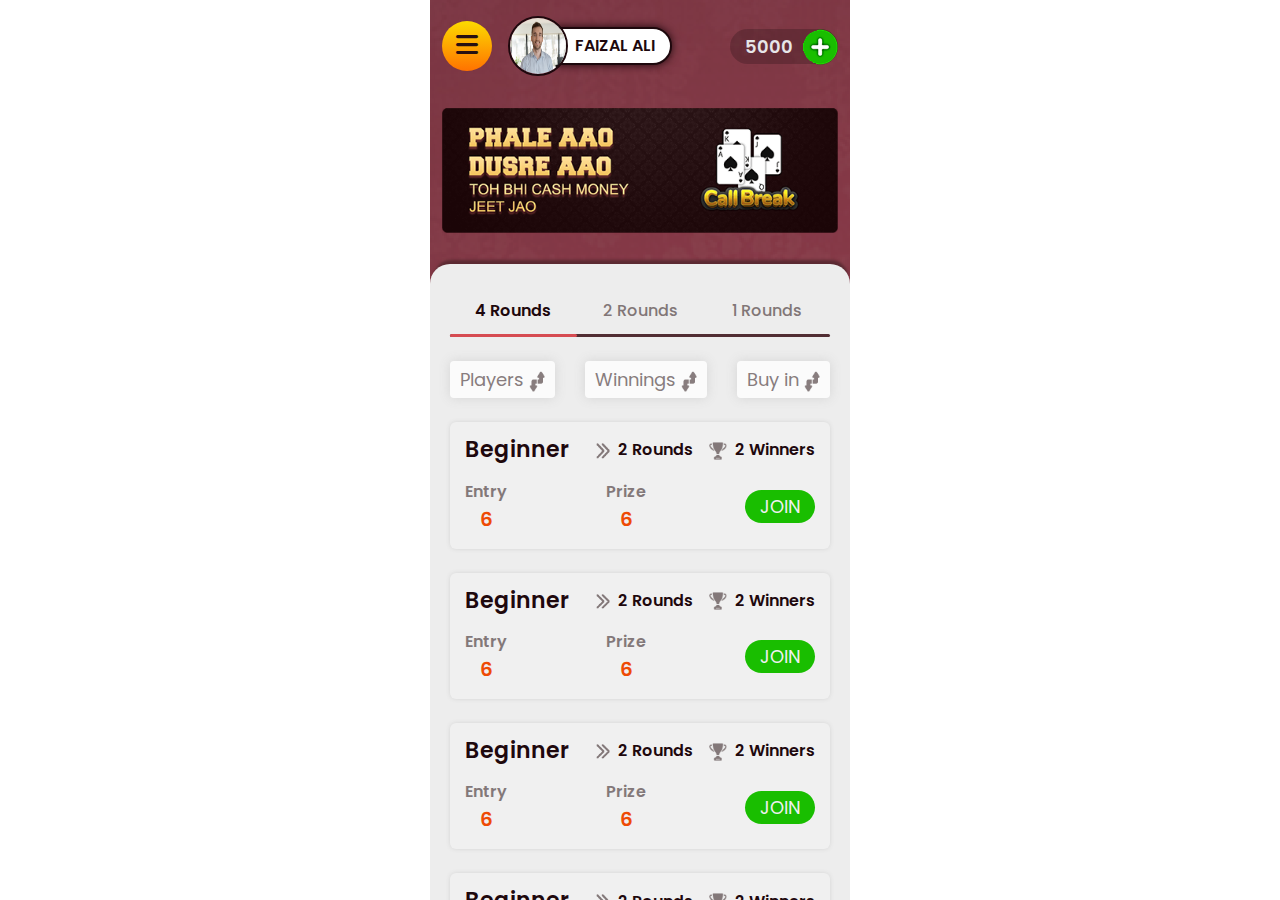
<file: lobby.html>
<!DOCTYPE html>
<html>
<head>
	<meta charset="UTF-8">
    <meta name="viewport" content="width=device-width,initial-scale=1">
	<title>CallBreak Table</title>
	<link rel="stylesheet" type="text/css" href="assets/css/bootstrap.min.css">
	<link rel="stylesheet" type="text/css" href="assets/css/style.css">
	<link rel="stylesheet" type="text/css" href="assets/Fontawsome/css/all.min.css">
	<link href="https://fonts.googleapis.com/css2?family=Poppins:wght@400;500;600;700;800;900&display=swap" rel="stylesheet">
</head>
<body class="lobby-body">

<div class="lobby-fullpage overflow-hidden">
  <div class="lobby-header container-fluid py-3 position-relative">
  <div class="row justify-content-between align-items-center">
    <div class="w-auto d-flex align-items-center">
      <button class="back-btn me-3 lobbymenuBtn"><i class="fa-solid fa-bars" style="color: #261012;"></i></button>
      <!-- -----------------Menu------------------------- -->

      <div class="lobbyMenu position-absolute top-0">
        <button class="btn text-uppercase menumodaltext landscape-block">
          <img src="assets/img/list.png">Menu
        </button>
        <button class="lobbyclose-btn" data-bs-dismiss="modal"><i class="fa-solid fa-xmark"></i></button>

        <ul class="pokerMenu-list">
          <li class="d-block">
            <a href="#" class="text-capitalize pokernav-item"><i class="fa-solid fa-forward-step"></i> transaction</a>
          </li>
          <li class="d-block">
            <a href="#" class="text-capitalize pokernav-item"><img src="assets/img/cash.png" width="24">KYC</a>
          </li>
          <li class="d-block">
            <a href="#" class="text-capitalize pokernav-item"><i class="fa-solid fa-person-arrow-up-from-line"></i> Bank Details</a>
          </li>
          <li class="d-block">
            <a href="#" class="text-capitalize pokernav-item"><i class="fa-solid fa-person-arrow-up-from-line"></i> Deposit History </a>
          </li>
          <li class="d-block">
            <a href="#" class="text-capitalize pokernav-item"><i class="fa-solid fa-question"></i> My Transactions</a>
          </li>
          <li class="d-block">
            <a href="#" class="text-capitalize pokernav-item"><i class="fa-solid fa-right-from-bracket"></i> My Invitations</a>
          </li>
          <li class="d-block">
            <a href="#" class="text-capitalize pokernav-item"><i class="fa-solid fa-right-from-bracket"></i> Player Invitations</a>
          </li>
          <li class="d-block">
            <button class="text-uppercase logout-lobbybtn">LOgout</button>
          </li>
        </ul>

      </div>

<!-- -----------------Menu------------------------- -->
      <div class="d-flex align-items-center lobby-profile">
        <img src="assets/img/profile.jpg" class="position-relative" style="z-index: 1;" />
        <p class="text-uppercase mb-0">
          Faizal Ali
        </p>
      </div>
  </div>
    <div class="w-auto">
      <button class="lobby-addcashbtn position-relative">5000 <img class="position-absolute top-0 end-0" src="assets/img/addcashlobby.png" /></button>
    </div>
</div>
</div>

<div class="container-fluid lobby-banner py-3">
  <img class="w-100" src="assets/img/lobby-banner.png" />
</div>

<div class="w-100 lobby-tabs">
  <div class="nav nav-tabs flex-nowrap" id="nav-tab" role="tablist">
    <button class="nav-link active" id="round4-tab" data-bs-toggle="tab" data-bs-target="#round4" type="button" role="tab" aria-controls="nav-home" aria-selected="true">4 Rounds</button>
    <button class="nav-link" id="round2-tab" data-bs-toggle="tab" data-bs-target="#round2" type="button" role="tab" aria-controls="nav-profile" aria-selected="false">2 Rounds</button>
    <button class="nav-link" id="round1-tab" data-bs-toggle="tab" data-bs-target="#round1" type="button" role="tab" aria-controls="nav-contact" aria-selected="false">1 Rounds</button>
  </div>
<div class="tab-content mt-4" id="nav-tabContent">
  <div class="tab-pane fade show active" id="round4" role="tabpanel" aria-labelledby="round4-tab">
    <div class="row justify-content-between flex-nowrap">
      <div class="w-auto">
        <button class="players-winning-btn">Players <img src="assets/img/filter.png" width="16" /></button>
      </div>
      <div class="w-auto">
        <button class="players-winning-btn">Winnings <img src="assets/img/filter.png" width="16" /></button>
      </div>
      <div class="w-auto">
        <button class="players-winning-btn">Buy in <img src="assets/img/filter.png" width="16" /></button>
      </div>

    </div>

    <div class="join-beginner w-100 mt-4">
      <div class="row join-beginner-header justify-content-between align-items-center">
        <div class="w-auto">
          <h2>Beginner</h2>
        </div>
        <div class="w-auto d-flex align-items-center">
          <p class="mb-0 me-3"><img class="me-1" src="assets/img/round.png" width="14" /> 2 Rounds</p>
          <p class="mb-0"><img class="me-1" src="assets/img/trophy-lobby.png" width="18" /> 2 Winners</p>
        </div>
      </div>

      <div class="row join-beginner-body justify-content-between align-items-center mt-3">
        <div class="w-auto">
          <p class="text-center mb-0">Entry<span class="d-block">6</span></p>
        </div>
        <div class="w-auto">
          <p class="text-center mb-0">Prize<span class="d-block">6</span></p>
        </div>
        <div class="w-auto">
          <button class="text-uppercase">Join</button>
        </div>

      </div>

    </div>

    <div class="join-beginner w-100 mt-4">
      <div class="row join-beginner-header justify-content-between align-items-center">
        <div class="w-auto">
          <h2>Beginner</h2>
        </div>
        <div class="w-auto d-flex align-items-center">
          <p class="mb-0 me-3"><img class="me-1" src="assets/img/round.png" width="14" /> 2 Rounds</p>
          <p class="mb-0"><img class="me-1" src="assets/img/trophy-lobby.png" width="18" /> 2 Winners</p>
        </div>
      </div>

      <div class="row join-beginner-body justify-content-between align-items-center mt-3">
        <div class="w-auto">
          <p class="text-center mb-0">Entry<span class="d-block">6</span></p>
        </div>
        <div class="w-auto">
          <p class="text-center mb-0">Prize<span class="d-block">6</span></p>
        </div>
        <div class="w-auto">
          <button class="text-uppercase">Join</button>
        </div>

      </div>

    </div>

    <div class="join-beginner w-100 mt-4">
      <div class="row join-beginner-header justify-content-between align-items-center">
        <div class="w-auto">
          <h2>Beginner</h2>
        </div>
        <div class="w-auto d-flex align-items-center">
          <p class="mb-0 me-3"><img class="me-1" src="assets/img/round.png" width="14" /> 2 Rounds</p>
          <p class="mb-0"><img class="me-1" src="assets/img/trophy-lobby.png" width="18" /> 2 Winners</p>
        </div>
      </div>

      <div class="row join-beginner-body justify-content-between align-items-center mt-3">
        <div class="w-auto">
          <p class="text-center mb-0">Entry<span class="d-block">6</span></p>
        </div>
        <div class="w-auto">
          <p class="text-center mb-0">Prize<span class="d-block">6</span></p>
        </div>
        <div class="w-auto">
          <button class="text-uppercase">Join</button>
        </div>

      </div>

    </div>

    <div class="join-beginner w-100 mt-4">
      <div class="row join-beginner-header justify-content-between align-items-center">
        <div class="w-auto">
          <h2>Beginner</h2>
        </div>
        <div class="w-auto d-flex align-items-center">
          <p class="mb-0 me-3"><img class="me-1" src="assets/img/round.png" width="14" /> 2 Rounds</p>
          <p class="mb-0"><img class="me-1" src="assets/img/trophy-lobby.png" width="18" /> 2 Winners</p>
        </div>
      </div>

      <div class="row join-beginner-body justify-content-between align-items-center mt-3">
        <div class="w-auto">
          <p class="text-center mb-0">Entry<span class="d-block">6</span></p>
        </div>
        <div class="w-auto">
          <p class="text-center mb-0">Prize<span class="d-block">6</span></p>
        </div>
        <div class="w-auto">
          <button class="text-uppercase">Join</button>
        </div>

      </div>

    </div>


  </div>
  <div class="tab-pane fade" id="round2" role="tabpanel" aria-labelledby="round2-tab">...</div>
  <div class="tab-pane fade" id="round1" role="tabpanel" aria-labelledby="round1-tab">...</div>
</div>

</div>


</div>




<script src="assets/js/bootstrap.min.js"></script>
<script src="assets/js/jquery.min.js"></script>

<script>
  $(".lobbymenuBtn").click(function(){
  $(".lobbyMenu").toggleClass("lobbyMenu-open");
  });
  $(".lobbyclose-btn").click(function(){
    $(".lobbyMenu").removeClass("lobbyMenu-open");
  });
  $(".settingsBtn").click(function(){
  $(".settingpopup").toggleClass("settingpopup-open");
  });
  $(".settingpopup button i").click(function(){
  $(".settingpopup").removeClass("settingpopup-open");
});
</script>

</body>
</html>
</file>
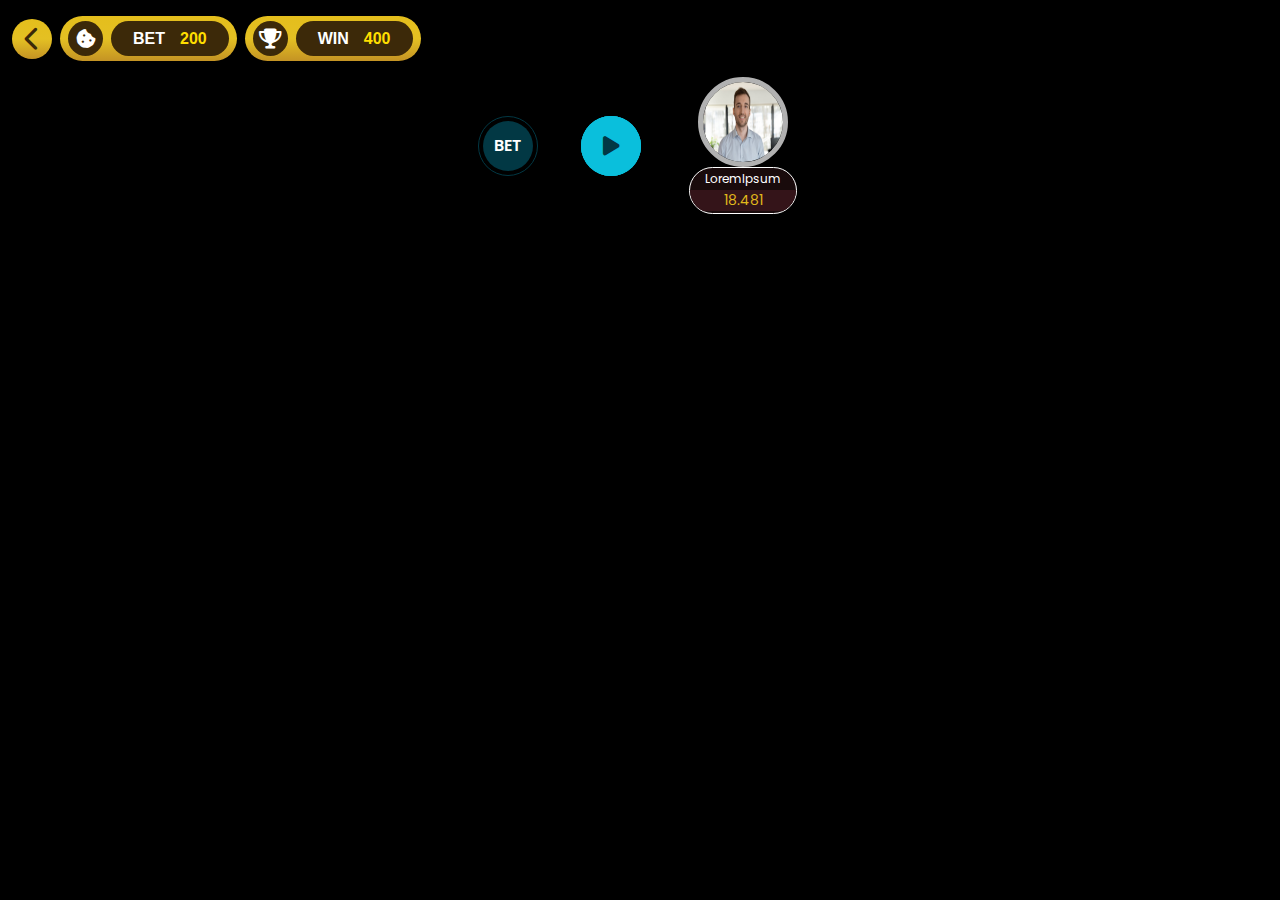
<file: table.html>
<!DOCTYPE html>
<html>
<head>
	<meta charset="UTF-8">
    <meta name="viewport" content="width=device-width,initial-scale=1">
	<title>CallBreak Table</title>
	<link rel="stylesheet" type="text/css" href="assets/css/bootstrap.min.css">
	<link rel="stylesheet" type="text/css" href="assets/css/style.css">
	<link rel="stylesheet" type="text/css" href="assets/Fontawsome/css/all.min.css">
	<link href="https://fonts.googleapis.com/css2?family=Poppins:wght@400;500;600;700;800;900&display=swap" rel="stylesheet">
</head>
<body class="callbreak-bodysecond">

<div class="w-100 overflow-hidden">
  <div class="callbreak-header container-fluid py-3">
  <div class="row justify-content-between">
    <div class="w-auto d-flex align-items-center">
        <button class="backbtn me-2 border-0"><i class="fa-solid fa-chevron-left"></i></button>
        <!-- <div class="d-flex userprofile align-items-center me-5">
          <img src="assets/img/user-thumbnail.jpg" />
          <p>1234567890</p>
        </div> -->
        <div class="d-flex">
          <div class="winpoint me-2">
            <i class="fa-solid fa-cookie-bite"></i>
            <p class="mb-0"><strong>bet</strong><span>200</span></p>
          </div>
          <div class="winpoint">
            <i class="fa-solid fa-trophy"></i>
            <p class="mb-0"><strong>win</strong><span>400</span></p>
          </div>
          <!-- <button class="addcasebtn me-5" style="margin-left: 0;"><i class="fa-solid fa-plus"></i>&nbsp;&nbsp;7545</button> -->
          <!-- <button class="addcasebtn m-0">Add Cash&nbsp;&nbsp;<i class="fa-solid fa-plus"></i></button> -->
        </div>
      </div>
</div>
</div>

<div class="container-fluid">
  <div class="container callbreaktable-container-second">
    <div class="callbreaktablegame-second w-100 position-relative d-flex align-items-center justify-content-center mb-4">
      <div class="bet text-uppercase position-relative me-5">bet</div>
      <div class="bet text-uppercase position-relative newgames-bet video-play-button">
      <!-- <span class="char1">N</span>
      <span class="char2">E</span>
      <span class="char3">W</span>
      <span class="char4">G</span>
      <span class="char5">A</span>
      <span class="char6">M</span>
      <span class="char7">E</span> -->
      <i class="fa-solid fa-play"></i>
    </div>

    <div class="calluser-profile text-center ms-5">
      <img src="assets/img/profile.jpg" />
      <p class="mb-0">LoremIpsum <span class="d-block">18.481</span></p>
    </div>

    </div>
  </div>
</div>



</div>



<script src="assets/js/bootstrap.min.js"></script>
<script src="assets/js/jquery.min.js"></script>

</body>
</html>
</file>
<file: assets/css/style.css>
:root {
	--maincolor:#4bb84d;
}
* {
	font-family: 'Poppins', sans-serif;
  color: #fff;
  box-sizing: border-box;
  margin: 0;
  padding: 0;
}
body {
  color: #fff;
  background: url('../img/bg.png') no-repeat;
  background-size: cover;
}
img {max-width: 100%;}
ul {
  list-style: none;
  padding: 0;
}
a {
  text-decoration: none;
}
.back-btn {
  background: linear-gradient(#fcdb00, #ff7200);
  border: 0;
  width: 50px;
  height: 50px;
  border-radius: 50%;
  font-size: 25px;
}
.moneytrophy::after, .gradient-border::after {
  position: absolute;
  top: -1px;
  bottom: -1px;
  left: -1px;
  right: -1.8px;
  background: linear-gradient(to right, #fffe00, #d2732a);
  content: '';
  z-index: -1;
  border-radius: 25px;
}
.moneytrophy {
  background: #160002;
  border-radius: 25px;
  position: relative;
}
.moneytrophy button {
  color: #fff;
  font-weight: 600;
  padding: 5px 25px;
  font-size: 20px;
  position: relative;
}
.moneytrophy button:first-child::after {
  content: "";
  display: block;
  width: 1px;
  height: 106%;
  background: linear-gradient(to right, #fffe00, #d2732a);
  position: absolute;
  right: 0;
  top: -1px;
}
.round-btn {
  background: #160002;
  border-radius: 25px;
  position: relative;
  color: #fff;
  font-weight: 600;
  padding: 5px 15px;
  font-size: 20px;
  border: 2px solid #fcee21;
}
.round-btn span {
  color: #64ff00;
}
.callbreaktablegame {
  background: url('../img/table.png') no-repeat;
  background-size: cover;
  height: 558px;
  background-position: center;
}
.callbrak-user, .callbrak-usertb{
padding: 0px;
width: 130px;
height: 130px;
border-radius: 50%;
}
.gradient-border::after {
  position: absolute;
top: -2px;
bottom: -2px;
left: -2px;
right: -2px;
background: linear-gradient(to bottom, #fffe00, #d2732a);
content: '';
border-radius: 50%;
z-index: 1
}
.userName {
  text-align: center;
  width: 100%;
  display: block;
  background: #160002;
  font-size: 12px;
  padding: 2px 2px;
  border-top: 1px solid #ff8600;
  position: relative;
  z-index: 1;
}
.user-profile-card img {
  margin-left: -91px;
  width: 30px;
}
.user-profile-card img {
  margin-left: -21px;
  width: 32px;
}
.user-profile-card {
  position: absolute;
  bottom: -1px;
}
.callbrak-usertb {
  top: -11%;
}
.user-point {
  position: absolute;
  top: 15%;
  right: -80%;
  background: #160002;
  border-radius: 25px;
  padding: 6px 8px;
  height: 44px;
}
.user-point span, .userpoint-d {
  background: linear-gradient(#d3d3d3, #a5a5a5);
  color: #000;
  font-weight: 600;
  padding: 2px;
  font-size: 18px;
  border-radius: 50%;
  width: 32px;
  height: 32px;
  text-align: center;
}
.user-point span:last-child {
  background: linear-gradient(#c9f538, #99a400);
}
.userpoint-d {
  background: linear-gradient(#ffbfbf, #ff5f5f);
  bottom: -12%;
  right: -25px;
}
.callbrak-usertb2, .callbrak-usertb3 {
  left: 0;
  top: 25%;
}
.callbrak-usertb3 {
  left: inherit;
  right: 0;
}
.callbrak-usertb2 .user-point {
  top: inherit;
  bottom: 48%;
  right: 0;
}
.callbrak-usertb2 .user-point, .callbrak-usertb3 .user-point {
  top: 110%;
  right: inherit;
  left: 13px;
  width: 88px;
}
.callbreak-active::before {
  content: "";
  display: block;
  border: 2px solid #fff;
  position: absolute;
  left: -8%;
  top: -8%;
  width: 116%;
  height: 116%;
  border-radius: 50%;
  box-shadow: 0 0 20px #68a904;
}
.callbrak-usertb3 .userpoint-d {
  left: -25px;
  right: inherit;
}
.callbrak-usertb4 .user-point {
  height: auto;
}
.callbrak-usertb4 .user-point p {
  font-size: 14px;
  margin-bottom: 3px !important;
}
.callbrak-usertb4 .user-point {
  height: auto;
  padding: 5px 5px;
  width: 100px;
  border-radius: 2px 22px 2px 22px;
}
.callbrak-usertb4 {
  position: absolute;
  bottom: 8px;
  z-index: 11
}
.allcards img {
  margin-left: -50px;
  box-shadow: 0 0 10px #818181;
  width: 115px;
}
.allcards {
  position: absolute;
  bottom: -45px;
}
.gamemain-card {
  width: 120px;
  height: 120px;
  top: 27%;
}
.gamemain-card img {
  width: 120px;
  box-shadow: 0 0 8px #000;
}
.addbit-btn {
  background: linear-gradient(#fcdb00, #ff7200);
  border: 0;
  width: 60px;
  height: 60px;
  border-radius: 50%;
  font-size: 32px;
  color: #000;
  font-weight: 600;
  box-shadow: 0 0 5px #000;
  margin: 32px 15px;
  position: relative;
}
.yourbid h2 {
  margin: 0;
    margin-bottom: 0px;
  text-transform: uppercase;
  font-weight: 700;
  text-shadow: 0 0 6px #000;
  letter-spacing: 1px;
  font-size: 35px;
  margin-bottom: 10px;
}
.yourbid {
  padding: 15px;
  z-index: 11;
  top: 9%;
}
.confirm-btn {
  background: #160002;
  text-transform: capitalize;
  font-weight: 500;
  font-size: 18px;
  padding: 4px 30px;
  border-radius: 25px;
  border: 2px solid #fff;
}
.addbit-active-btn::before {
  content: "";
  display: block;
  width: 120%;
  height: 120%;
  position: absolute;
  border: 2px solid #fff;
  border-radius: 50%;
  left: -6px;
  top: -6px;
}
.yourbid::before {
  content: "";
  display: block;
  width: 100%;
  height: 100%;
  background: linear-gradient(to right, transparent, #a6aa38 50%, transparent 100%);
  position: absolute;
  opacity: 0.6;
  z-index: -1;
}
.confirm-btn:hover {
  background: #fff;
  color: #160002;
}
.scoreboard .modal-content {
  background: #160002;
  border: 1px solid #fff;
}
.scoreboard .btn-close {
  background: linear-gradient(#ffbfbf, #ff5f5f);
  border-radius: 50%;
  color: #fff;
  right: 20px;
  opacity: 1;
width: 28px;
height: 28px;
}
.scoreboard .modal-header h5 {
  font-weight: 700;
  font-size: 32px;
}
.scoreboard .btn-close i {
  font-size: 35px;
  color: #000;
}
.scoreboard .btn-close {
  background: linear-gradient(#ffbfbf, #ff5f5f);
  border-radius: 50%;
  color: #000;
  right: 20px;
  opacity: 1;
  width: 32px;
  height: 32px;
}
.scoreboard .btn-close i {
  font-size: 35px;
  color: #000;
  position: relative;
  top: -2px;
}
.scoreboard .table thead, .trborder {
  border-bottom: 2px solid #772d36;
}
.trborder {
 border-top: 2px solid #772d36; 
}
.scoreboard .table tfoot tr td {
  color: #fcee21;
}
.scoreboard .table tr td, .scoreboard .table tr th {
  font-weight: 500;
  font-weight: 600;
}  
.exitModaldiv .modal-body h6 {
  color: #fcee21;
  font-weight: 800;
  font-size: 22px;
  margin-bottom: 45px;
}
.noyes-btn {
  background: #ff0000;
  color: #160002;
  font-weight: 600;
  font-size: 18px;
  border: 1.9px solid #fff;
  padding: 5px 8px;
  border-radius: 25px;
  min-width: 100px;
}
.callbreaktable-container {
  max-width: 1140px;
}


@media (max-width: 1140px) {
  .callbreaktable-container {
  max-width: 926px;
}
.callbreaktablegame {
  height: 455px;
}

}


@media (max-width: 991px) {
  .callbreaktable-container {
  max-width: 735px;
}
.callbreaktablegame {
  height: 350px;
}
.callbrak-user, .callbrak-usertb {
  width: 90px;
  height: 90px;
}
.user-point span, .userpoint-d {
  width: 26px;
  height: 26px;
  font-size: 16px;
}
.user-point {
  padding: 2px 6px;
  height: 33px;
}
.back-btn {
  width: 30px;
  height: 30px;
  font-size: 18px;
}
.moneytrophy button img {
  width: 20px;
}
.moneytrophy button, .round-btn {
  padding: 3px 10px;
  font-size: 16px;
}
.moneytrophy button img.me-3 {
  margin-right: 5px !important;
}
.moneytrophy button img.ms-3 {
  margin-left: 5px !important;
}
.round-btn {
  border: 1px solid #fcee21;
}
.back-btn.me-4, .round-btn.me-4 {
  margin-right: 10px !important;
}
.addbit-btn {
  width: 40px;
  height: 40px;
  font-size: 18px;
  margin: 10px;
}
.addbit-active-btn::before {
  left: -9%;
  top: -8%;
}
.yourbid h2 {
  font-size: 22px;
  margin-bottom: 5px;
  margin-top: 10px;
}
.callbrak-usertb2 .user-point, .callbrak-usertb3 .user-point {
  width: auto;
}
.gamemain-card img {
  width: 60px;
}
.allcards img {
  margin-left: -30px;
  width: 70px;
}
.gamemain-card img:last-child {
  bottom: -20% !important;
  left: 0;
  right: 0;
  margin: 0px auto;
}
.gamemain-card img:first-child {
  top: -10% !important;
  margin: 0px auto;
  left: 0;
  right: 0;
}
.gamemain-card img:nth-child(3) {
  right: -21% !important;
  top: 0;
}
.gamemain-card img:nth-child(3) {
  right: -21% !important;
  top: 21%;
}
.gamemain-card img:nth-child(2) {
  left: -21% !important;
  top: 21%;
}



}


@media (max-width: 767px) and (orientation: landscape) {
  .callbrak-user, .callbrak-usertb {
  width: 60px;
  height: 60px;
}
.user-profile-card img {
  margin-left: -19px;
  width: 25px;
}
.userName {
  font-size: 10px;
}
.allcards img {
  margin-left: -25px;
  width: 60px;
}
.allcards {
  position: absolute;
  bottom: 0px;
}
.callbreaktable-container {
  max-width: 500px;
}
.callbreaktablegame {
  height: 240px;
}
.gamemain-card img {
  width: 40px;
}
.gamemain-card img:last-child {
  bottom: 20% !important;
}
.gamemain-card img:nth-child(3) {
  right: 0% !important;
}
.gamemain-card img:nth-child(2), .callbrak-usertb3 .user-point {
  left: 0% !important;
}
.callbrak-usertb2 .user-point, .callbrak-usertb3 .user-point {
  width: 72px;
}

}



/* ----------------- CallBreak Table ----------------- */

.backbtn {
  background: linear-gradient(to top, #c49324, #e4c023, #e4be1c);
  width: 40px;
  height: 40px;
  border-radius: 50%;
  font-size: 18px;
  display: flex;
  align-items: center;
  justify-content: center;
}
.backbtn i {
  color: #3c2909;
  font-size: 25px;
}
.winpoint {
  background: linear-gradient(to top, #c49324, #e4c023, #e4be1c);
  padding: 5px 8px;
  border-radius: 25px;
  display: flex;
  align-items: center;
}
.winpoint .profileimage {
  width: 40px;
  height: 40px;
  background: #3b2400;
  border-radius: 50%;
  padding: 2px;
}
.winpoint p {
  background: #3c2909;
  text-transform: uppercase;
  height: 35px;
  display: flex;
  align-items: center;
  justify-content: center;
  border-radius: 25px;
  margin-left: 8px;
  padding: 2px 22px;
}
.winpoint p strong, .winpoint p span {
  font-size: 16px;
  font-weight: 600;
  font-family: 'Montserrat', sans-serif;
}
.winpoint i {
  background: #3c2909;
  font-size: 20px;
  width: 35px;
  height: 35px;
  border-radius: 50%;
  display: flex;
  align-items: center;
  justify-content: center;
}
.winpoint p span {
  padding-left: 15px;
  color: #ffde00;
}
.bet {
  background: #023844;
  width: 50px;
  height: 50px;
  border-radius: 50%;
  font-weight: 600;
  font-size: 16px;
  display: flex;
  align-items: center;
  justify-content: center;
}
.bet::before {
  content: "";
  display: block;
  width: 120%;
  height: 120%;
  border: 1px solid #023844;
  border-radius: 50%;
  position: absolute;
  top: -10%;
  left: -10%;
}
.newgames-bet span {
  height: 200px;
  position: absolute;
  width: 20px;
  left: 0;
  top: 0;
  transform-origin: bottom center;
  font-size: 12px;
  color: #4bacbf;
}
.char1 { transform: rotate(6deg); }
.char2 { transform: rotate(12deg); }
.char3 { transform: rotate(18deg); }
.char4 { transform: rotate(24deg); }
.char5 { transform: rotate(30deg); }
.char6 { transform: rotate(36deg); }
.char7 { transform: rotate(42deg); }
.char8 { transform: rotate(48deg); }
.char9 { transform: rotate(54deg); }
.newgames-bet {
  background: #0abfdc;
}
.newgames-bet i {
  color:  #023844;
}
.newgames-bet::before {
  border-color: #0abfdc; 
}
.calluser-profile img {
  border: 5px solid #b1b1b1;
  border-radius: 50%;
  width: 90px;
  height: 90px;
}
.calluser-profile p {
  font-size: 12px;
  background: #190b0c;
  border-radius: 25px;
  padding: 2px 15px;
  border: 1px solid #fff;overflow: hidden;
}
.calluser-profile p span {
  background: #341419;
  font-size: 14px;
  color: #e1b91c;
  margin-left: -15px;
margin-right: -15px;
margin-top: 2px;
}
.video-play-button {
  width: 60px;
  height: 60px;
  border-radius: 50%;
  cursor: pointer;
}
.video-play-button:before {
  content: "";
  position: absolute;
  z-index: 0;
  left: 50%;
  top: 50%;
  transform: translateX(-50%) translateY(-50%);
  display: block;
  width: 60px;
  height: 60px;
  background: #0abfdc;
  border-radius: 50%;
  animation: pulse-border 1500ms ease-out infinite;
}
.video-play-button:after {
  content: "";
  position: absolute;
  z-index: 1;
  left: 50%;
  top: 50%;
  transform: translateX(-50%) translateY(-50%);
  display: block;
  width: 60px;
  height: 60px;
  background: #0abfdc;
  border-radius: 50%;
  transition: all 200ms;
  border: 0;
}
.video-play-button i {
  color: #023844;
  position: relative;
  z-index: 11;
  font-size: 22px;
}
@keyframes pulse-border {
  0% {
    transform: translateX(-50%) translateY(-50%) translateZ(0) scale(1);
    opacity: 1;
  }
  100% {
    transform: translateX(-50%) translateY(-50%) translateZ(0) scale(1.5);
    opacity: 0;
  }
}

.callbreak-bodysecond {
  background: #000;
}





/* ----------------- CallBreak Table End! ----------------- */


/* ----------------- CallBreak Lobby ----------------- */

.lobby-body {
  background: #fff;
}
.lobby-fullpage {
  margin: 0px auto;
  background: url('../img/lobbybg.png') no-repeat;
  height: 100vh;
  width: 100%;
}
.lobby-profile img {
  width: 60px;
  height: 60px;
  border-radius: 50%;
  border: 2px solid #1e080d;
}
.lobby-profile p {
  color: #1e080d;
  background: #fff;
  font-size: 16px;
  font-weight: 600;
  padding: 5px 15px;
  border-radius: 25px;
  border: 2px solid #1e080d;
  box-shadow: 0 0 8px #1e080d;
  margin-left: -25px;
  padding-left: 30px;
}
.lobby-addcashbtn {
  border-radius: 25px;
  color: #e6e6e8;
  background: rgba(0,0,0, 0.2);
  border: 0;
  font-size: 18px;
  font-weight: 600;
  padding: 4px 15px;
  padding-right: 45px;
}
.lobby-tabs {
  background: #ededed;
  border-radius: 20px 20px 0 0;
  box-shadow: 1px -7px 3px -3px #5b2a32;
  margin-top: 15px;
  padding: 20px;
}
.lobby-tabs .nav.nav-tabs button {
  width: 34%;
  text-align: center;
  color: #817677 !important;
  font-weight: 500;
  padding: 15px 5px;
  position: relative;
  border: 0px !important;
  min-height: 54px;
}
.lobby-tabs .nav.nav-tabs button.active {
  background: transparent !important;
  border: 0 !important;
  color: #1e080d !important;
  font-weight: 600;
}
.lobby-tabs .nav.nav-tabs {
  border-bottom: 0;
  position: relative;
}
.lobby-tabs .nav.nav-tabs::before {
  content: "";
  display: block;
  width: 100%;
  height: 3px;
  background: #512d33;
  border-radius: 25px;
  position: absolute;
  bottom: 0;
  left: 0;
}
.lobby-tabs .nav.nav-tabs button::before {
  content: "";
  display: block;
  background: #512d33;
  width: 0;
  height: 3px;
  position: absolute;
  right: 0;
  bottom: 1px;
  border-radius: 25px;
  transition: all .4s linear;
}
.lobby-tabs .nav.nav-tabs button.active::before {
  width: 100%;
  background: #d64c52;
  left: 0;
  right: 0;
}
.players-winning-btn {
  background: #fbfbfb;
  border: 0;
  color: #887d7e;
  padding: 5px 10px;
  box-shadow: 0 0 12px #d4d4d4;
  border-radius: 4px;
  font-size: 18px;
}
.join-beginner {
  background: #f0f0f0;
  box-shadow: 0 0 4px #d4d4d4;
  border-radius: 6px;
}
.join-beginner-header h2 {
  margin: 0;
  color: #1e080d;
  font-weight: 600;
  font-size: 22px;
}
.join-beginner-header p {
  color: #1e080d;
  font-weight: 600;
  font-size: 16px;
}
.join-beginner {
  padding: 15px;
}
.join-beginner-body p {
  color: #837879;
  font-weight: 600;
}
.join-beginner-body span {
  color: #ee4b05;
  font-weight: 600;
  font-size: 20px;
}
.join-beginner-body button {
  background: #19be00;
  border: 0;
  color: #f0f0f0;
  font-size: 18px;
  border-radius: 25px;
  padding: 3px 15px;
}
.yourbid {
  transition: all .4s linear;
  transform: scale(0);
  visibility: hidden;
}
.yourbid-open {
  transform: scale(1);
  visibility: visible;
}

.circle {
  --r: 20vmin;
  /* radius of the circle */
  --t: 8;
  /* total number of books */
  position: relative;
  --w: calc(var(--r) * 1.2);
  /* the top of the book is 20% out further than the edge of the circle */
  width: calc(2 * var(--w));
  height: calc(2 * var(--w));
  margin: 0;
  padding: 0;
  animation: rotate 10s linear infinite;
  animation-fill-mode: forwards;
}
/*@keyframes rotate {
  0% {
    transform: rotate(0);
  }
  100% {
    transform: rotate(360deg);
  }
}*/
.book {
  height: calc(var(--r) * 1.2);
  width: calc(var(--r) / 5);
  position: absolute;
  bottom: var(--w);
  left: calc(var(--w) - (0.5 * var(--r) / 5));
  transform-origin: center bottom;
  transform: rotate(calc(var(--n) * 22.5deg));
  position: absolute;
  background-image: url(https://i.stack.imgur.com/9XtVu.png);
  background-size: contain;
  background-position: 0 0;
  background-repeat: no-repeat;
  margin: 0;
  padding: 0;
}
.book:nth-child(1) {
  --n: 1;
}

.book:nth-child(2) {
  --n: 2;
}

.book:nth-child(3) {
  --n: 3;
}

.book:nth-child(4) {
  --n: 4;
}

.book:nth-child(5) {
  --n: 5;
}

.book:nth-child(6) {
  --n: 6;
}

.book:nth-child(7) {
  --n: 7;
}

.book:nth-child(8) {
  --n: 8;
}

/* -------------------Menu Css------------------- */

.lobbyMenu {
  background: #1f1200;
border: 1px solid #bcaf61 !important;
  border-radius: 8px 8px 2px 2px;
  width: 235px;
  transform: translate(-200%);
  opacity: 0;
  visibility: hidden;
  transition: all .4s linear;
  z-index: 999;
}
.lobbyMenu {
  padding-top: 0 !important;
  background: #160002;
border: 1px solid #fffe00 !important;
  left: 0;
}
.lobbyMenu {
  width: 270px !important;
}
.lobbyMenu-open {
  transform: translate(0);
  opacity: 1;
  visibility: visible;
}
.lobbyMenu button {
  font-size: 16px !important;
  text-transform: capitalize !important;
  display: flex;
  align-items: center;
  flex-wrap: wrap;
}
.lobbyMenu button {
  width: 100%;
  color: #fff;
  text-align: left;
  padding: 4px 20px;
  font-size: 28px;
  font-weight: 500;
  border-bottom: 1.9px solid #fffe00 !important;
  border-radius: 6px 6px 0 0;
}
.lobbyMenu button.landscape-block {
  display: flex !important;
}
.lobbyMenu button img {
  margin-right: 25px;
}
.lobbyMenu .lobbyclose-btn {
  border: 0 !important;
  background: #f40403;
  width: 32px !important;
  height: 32px !important;
  border-radius: 50%;
  overflow: hidden;
  display: flex;
  align-items: center;
  justify-content: center;
  position: absolute;
  right: 5px;
  top: 5px;
  padding: 0;
}
.pokernav-item {
  display: block;
  color: #fff;
  font-size: 16px;
  border-bottom: 1.9px solid #9f9f43;
  padding: 8px 30px;
  transition: all .4s linear;
  position: relative;
  cursor: pointer;
}
.pokernav-item img, .pokernav-item i {
  margin-right: 20px;
  min-width: 24px;
}
.lobbyMenu .logout-lobbybtn {
  background: linear-gradient(#a91a27, #710e15);
  margin: 0px auto;
  margin-bottom: 8px;
  width: auto;
  text-align: center;
  margin-top: 8px;
  border: 0 !important;
  border-radius: 6px !important;
  text-transform: uppercase !important;
  padding: 5px 15px;
}
/*.pokernav-item:hover {
  background: #dcbd7d;
  color: #1a0a0b;
}
.pokernav-item:hover i {
  color: #1a0a0b;
}
.pokernav-item:hover .upcoming-text {
  color: #1a0a0b;
}*/
.upcoming-text {
  font-size: 10px;
  color: #cece09;
  display: block;
  text-align: right;
  text-transform: capitalize;
  margin-top: -3px;
}
.lobbyMenu button.menumodaltext {
  padding: 4px 10px;
    padding-right: 10px;
  padding-right: 35px;
  font-size: 28px !important;
  text-transform: uppercase !important;
}
.lobbyMenu .pokerMenu-list li:last-child .pokernav-item {
  border-bottom: 0;
}

/* -------------------Menu Css End!------------------- */




@media (min-width: 767px) {
 .lobby-fullpage {
  max-width: 420px;
}  
}

@media (max-width: 420px) {
  .join-beginner-header h2, .join-beginner-body p, .join-beginner-body button, .players-winning-btn, .lobby-addcashbtn {
  font-size: 14px;
}
.join-beginner-header p, .players-winning-btn, .lobby-profile p {
  font-size: 12px;
}
.join-beginner-header .w-auto:last-child {
  padding-left: 0;
}
.join-beginner-header p img {
  width: 12px;
  margin-right: 2px !important;
}
.join-beginner-header p:first-child img, .players-winning-btn img {
  width: 10px;
}
.join-beginner-body span {
  font-size: 16px;
}
.lobby-header .btn.p-0.me-3 {
  width: 30px;
  margin-right: 5px !important;
}
.lobby-profile img {
  width: 45px;
  height: 45px;
}
.lobby-addcashbtn img {
  width: 30px;
  top: -2px !important;
}
.lobby-addcashbtn {
  padding-right: 36px;
}

}


/* ----------------- CallBreak Lobby End! ----------------- */
</file>
